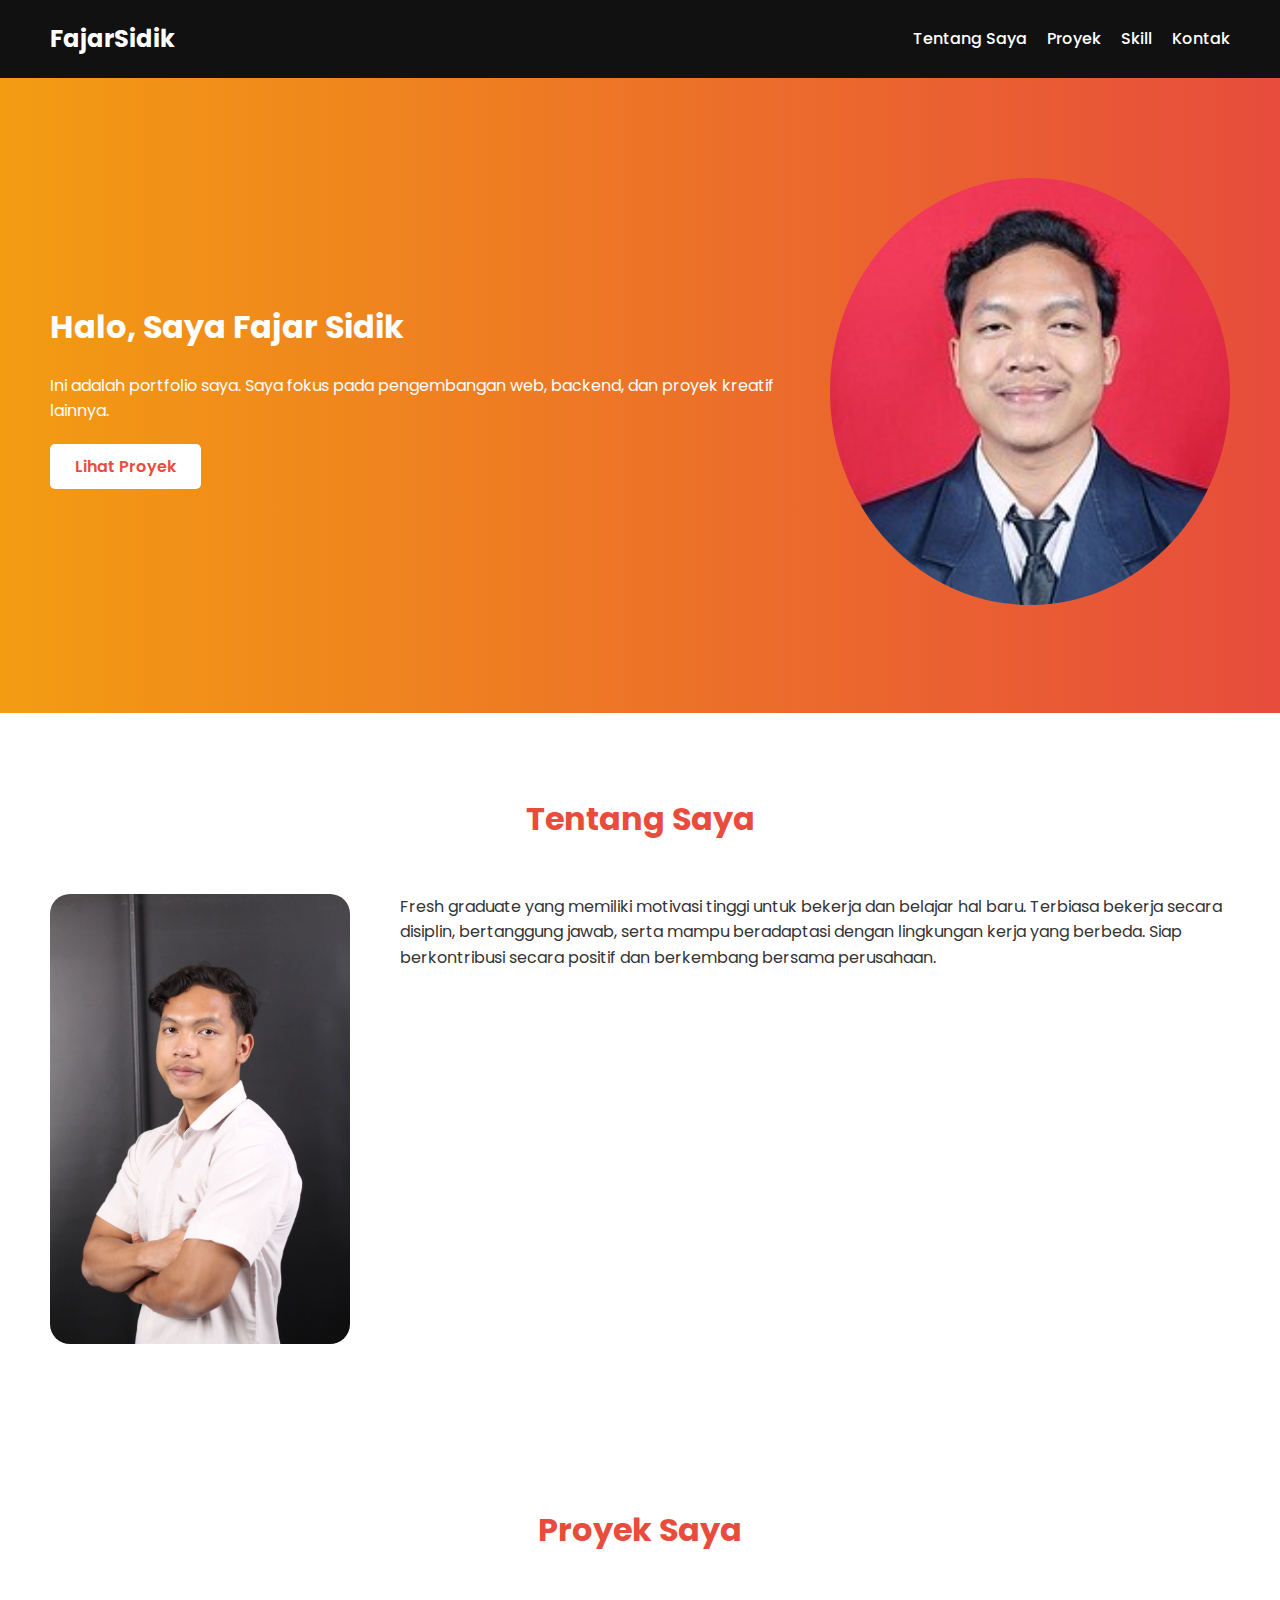
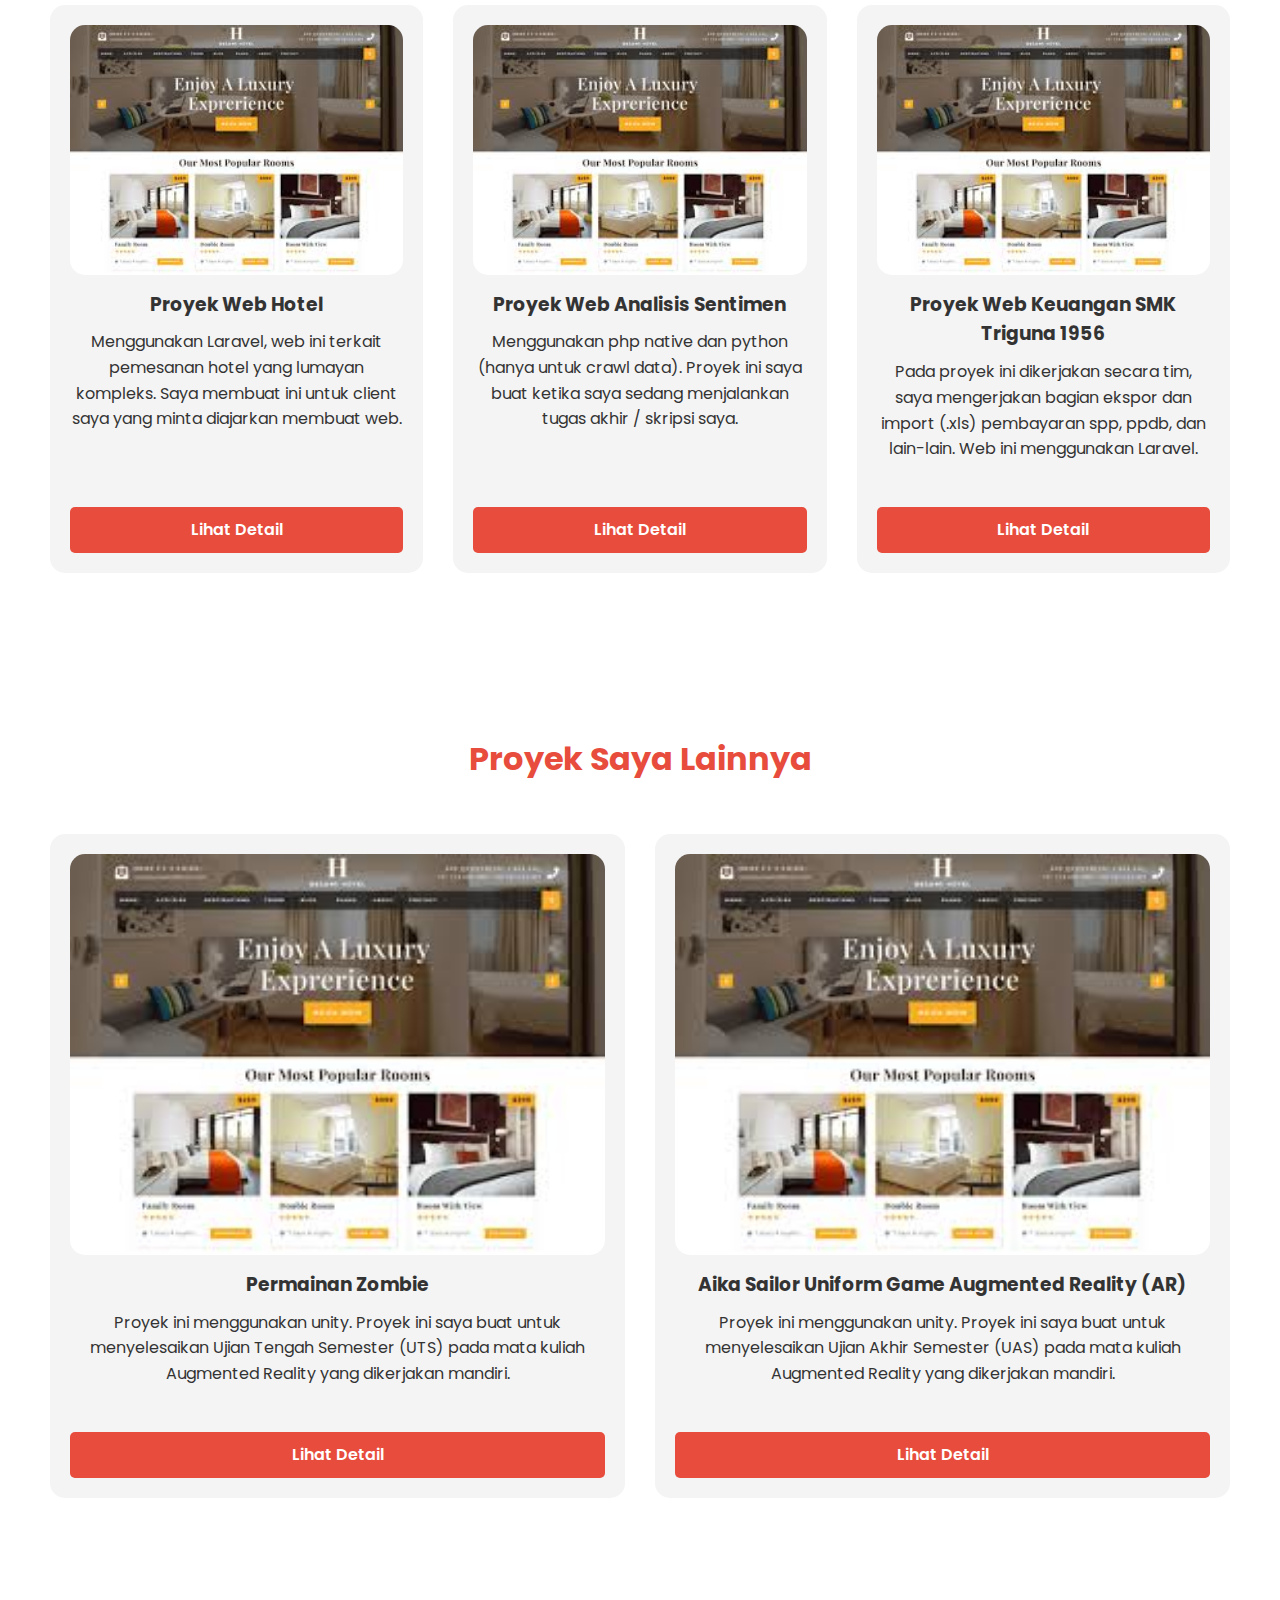
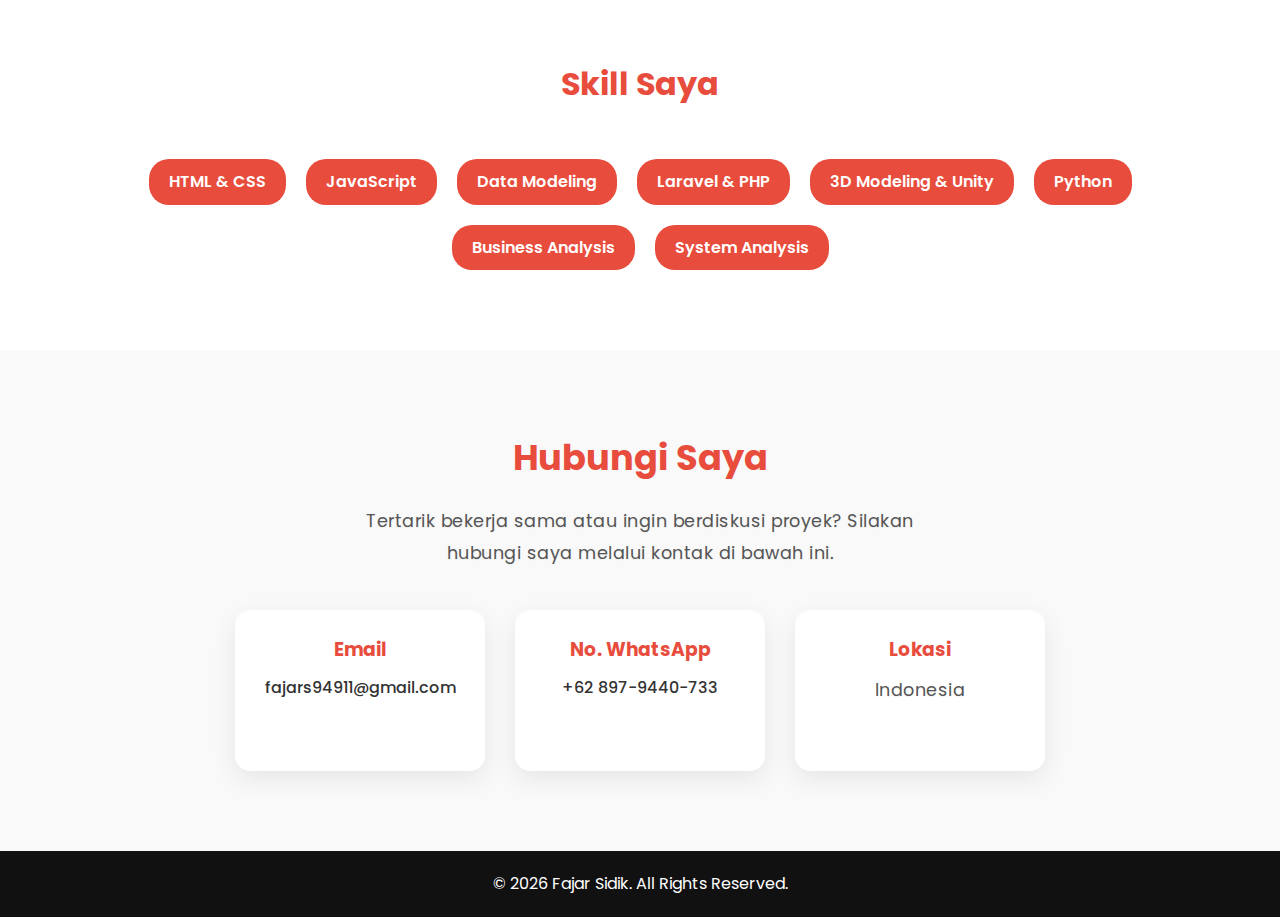
<file: index.html>
<!DOCTYPE html>
<html lang="id">

<head>
    <meta charset="UTF-8">
    <meta name="viewport" content="width=device-width, initial-scale=1.0">
    <title>Portfolio Fajar Sidik</title>
    <link rel="stylesheet" href="style.css">
    <link href="https://fonts.googleapis.com/css2?family=Poppins:wght@300;400;600;700&display=swap" rel="stylesheet">
</head>

<body>
    <!-- Navbar -->
    <nav class="navbar">
        <div class="logo">FajarSidik</div>

        <!-- Burger icon tetap 3 garis -->
        <div class="burger">
            <div></div>
            <div></div>
            <div></div>
        </div>

        <ul class="nav-links">
            <li><a href="#about">Tentang Saya</a></li>
            <li><a href="#projects">Proyek</a></li>
            <li><a href="#skills">Skill</a></li>
            <li><a href="#contact">Kontak</a></li>
        </ul>
    </nav>




    <!-- Hero Section -->
    <section class="hero">
        <div class="hero-content">
            <h1>Halo, Saya <span>Fajar Sidik</span></h1>
            <p>Ini adalah portfolio saya. Saya fokus pada pengembangan web, backend, dan proyek kreatif lainnya.
            </p>
            <a href="#projects" class="btn">Lihat Proyek</a>
        </div>
        <div class="hero-image">
            <img src="foto/foto_diri.jpg" alt="Profil">
        </div>
    </section>

    <!-- About Section -->
    <section id="about" class="about">
        <h2>Tentang Saya</h2>
        <div class="about-content">
            <img src="foto/foto_diri_2.jpg" alt="Tentang Saya">
            <p>Fresh graduate yang memiliki motivasi tinggi untuk bekerja dan belajar hal baru. Terbiasa bekerja secara
                disiplin,
                bertanggung jawab, serta mampu beradaptasi dengan lingkungan kerja yang berbeda. Siap berkontribusi
                secara
                positif dan berkembang bersama perusahaan.</p>
        </div>
    </section>

    <!-- Projects Section -->
    <section id="projects" class="projects">
        <h2>Proyek Saya</h2>
        <div class="project-list">
            <div class="project-card">
                <img src="foto/sdsd.jpg" alt="Proyek 1">
                <h3>Proyek Web Hotel</h3>
                <p>Menggunakan Laravel, web ini terkait pemesanan hotel yang lumayan kompleks. Saya membuat ini untuk
                    client saya yang minta diajarkan membuat web.</p><br>
                <a href="proyekSaya/1satu/index.html" class="btn">Lihat Detail</a>
            </div>
            <div class="project-card">
                <img src="foto/sdsd.jpg" alt="Proyek 2">
                <h3>Proyek Web Analisis Sentimen</h3>
                <p>Menggunakan php native dan python (hanya untuk crawl data). Proyek ini saya buat ketika saya sedang
                    menjalankan tugas akhir / skripsi saya.</p><br>
                <a href="#" class="btn">Lihat Detail</a>
            </div>
            <div class="project-card">
                <img src="foto/sdsd.jpg" alt="Proyek 3">
                <h3>Proyek Web Keuangan SMK Triguna 1956</h3>
                <p>Pada proyek ini dikerjakan secara tim, saya mengerjakan bagian ekspor dan import (.xls) pembayaran
                    spp, ppdb, dan lain-lain. Web ini menggunakan Laravel.</p>
                <br>
                <a href="#" class="btn">Lihat Detail</a>
            </div>
        </div>
    </section>

    <!-- ///////////////////////////////////////////////////////////////////////////////////// -->
    <!-- Projects Lainnya -->
    <section id="projects" class="projects">
        <h2>Proyek Saya Lainnya</h2>
        <div class="project-list">
            <div class="project-card">
                <img src="foto/sdsd.jpg" alt="Proyek 1">
                <h3>Permainan Zombie</h3>
                <p>Proyek ini menggunakan unity. Proyek ini saya buat untuk menyelesaikan Ujian Tengah Semester (UTS)
                    pada mata kuliah Augmented Reality yang dikerjakan mandiri.</p><br>
                <a href="proyekSaya/1satu/index.html" class="btn">Lihat Detail</a>
            </div>
            <div class="project-card">
                <img src="foto/sdsd.jpg" alt="Proyek 1">
                <h3>Aika Sailor Uniform Game Augmented Reality (AR)</h3>
                <p>Proyek ini menggunakan unity. Proyek ini saya buat untuk menyelesaikan Ujian Akhir Semester (UAS)
                    pada mata kuliah Augmented Reality yang dikerjakan mandiri.</p><br>
                <a href="proyekSaya/1satu/index.html" class="btn">Lihat Detail</a>
            </div>

        </div>
    </section>

    <!-- Skills Section -->
    <section id="skills" class="skills">
        <h2>Skill Saya</h2>
        <ul class="skill-list">
            <li>HTML & CSS</li>
            <li>JavaScript</li>
            <li>Data Modeling</li>
            <li>Laravel & PHP</li>
            <li>3D Modeling & Unity</li>
            <li>Python</li>
            <li>Business Analysis</li>
            <li>System Analysis</li>
        </ul>
    </section>

    <!-- Contact Section -->
    <section id="contact" class="contact">
        <h2>Hubungi Saya</h2>
        <p>
            Tertarik bekerja sama atau ingin berdiskusi proyek?
            Silakan hubungi saya melalui kontak di bawah ini.
        </p>

        <div class="contact-info">
            <div class="contact-card">
                <h3>Email</h3>
                <a href="mailto:fajars94911@gmail.com">
                    fajars94911@gmail.com
                </a>
            </div>

            <div class="contact-card">
                <h3>No. WhatsApp</h3>
                <a href="https://wa.me/628979440733" target="_blank">
                    +62 897-9440-733
                </a>
            </div>

            <div class="contact-card">
                <h3>Lokasi</h3>
                <p>Indonesia</p>
            </div>
        </div>
    </section>



    <!-- Footer -->
    <footer>
        <p>&copy; 2026 Fajar Sidik. All Rights Reserved.</p>
    </footer>

    <script src="script.js"></script>
</body>

</html>
</file>
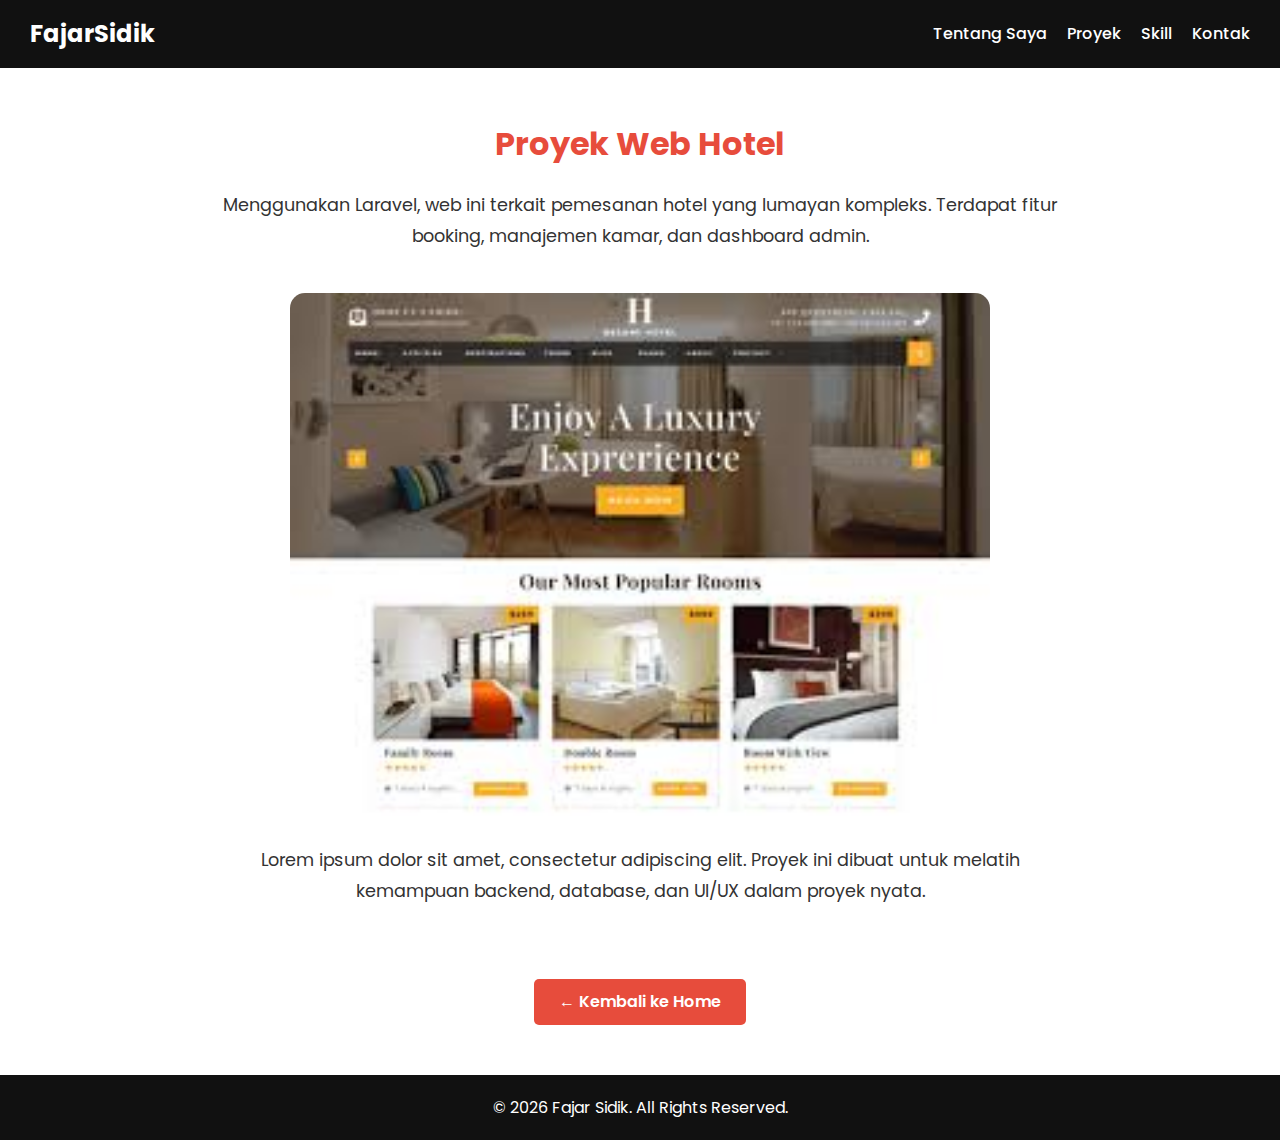
<file: proyekSaya/1satu/index.html>
<!DOCTYPE html>
<html lang="id">

<head>
    <meta charset="UTF-8">
    <meta name="viewport" content="width=device-width, initial-scale=1.0">
    <title>Proyek Web Hotel - Fajar Sidik</title>
    <link rel="stylesheet" href="style.css">
    <link href="https://fonts.googleapis.com/css2?family=Poppins:wght@300;400;600;700&display=swap" rel="stylesheet">
</head>

<body>
    <!-- Navbar -->
    <nav class="navbar">
        <div class="logo">FajarSidik</div>
        <div class="burger">
            <div></div>
            <div></div>
            <div></div>
        </div>
        <ul class="nav-links">
            <li><a href="../../index.html#about">Tentang Saya</a></li>
            <li><a href="../../index.html#projects">Proyek</a></li>
            <li><a href="../../index.html#skills">Skill</a></li>
            <li><a href="../../index.html#contact">Kontak</a></li>
        </ul>
    </nav>

    <!-- Project Detail Section -->
    <section class="project-detail">
        <h1>Proyek Web Hotel</h1>
        <p>Menggunakan Laravel, web ini terkait pemesanan hotel yang lumayan kompleks. Terdapat fitur booking, manajemen
            kamar, dan dashboard admin.</p>
        <img src="../../foto/sdsd.jpg" alt="Proyek Web Hotel">
        <p>Lorem ipsum dolor sit amet, consectetur adipiscing elit. Proyek ini dibuat untuk melatih kemampuan backend,
            database, dan UI/UX dalam proyek nyata.</p>
        <br><br>
        <!-- Tombol kembali -->
        <a href="../../index.html" class="btn back-btn">← Kembali ke Home</a>
    </section>

    <script src="script.js"></script>

    <!-- Footer -->
    <footer>
        <p>&copy; 2026 Fajar Sidik. All Rights Reserved.</p>
    </footer>
</body>

</html>
</file>
<file: style.css>
/* Reset */
* {
    margin: 0;
    padding: 0;
    box-sizing: border-box;
    font-family: 'Poppins', sans-serif;
}

body {
    line-height: 1.6;
    color: #333;
}

/* Navbar */
.navbar {
    display: flex;
    justify-content: space-between;
    align-items: center;
    padding: 20px 50px;
    background: #111;
    color: #fff;
    position: sticky;
    top: 0;
    z-index: 100;
}

.navbar .logo {
    font-weight: 700;
    font-size: 1.5rem;
}

.navbar ul {
    display: flex;
    list-style: none;
}

.navbar ul li {
    margin-left: 20px;
}

.navbar ul li a {
    color: #fff;
    text-decoration: none;
    font-weight: 500;
    transition: color 0.3s;
}

.navbar ul li a:hover {
    color: #f39c12;
}

/* Hero Section */
.hero {
    display: flex;
    justify-content: space-between;
    align-items: center;
    padding: 100px 50px;
    background: linear-gradient(to right, #f39c12, #e74c3c);
    color: #fff;
}

.hero h1 span {
    color: #fff;
    font-weight: 700;
}

.hero p {
    margin: 20px 0;
}

.hero .btn {
    display: inline-block;
    padding: 10px 25px;
    background: #fff;
    color: #e74c3c;
    text-decoration: none;
    border-radius: 5px;
    font-weight: 600;
}

.hero-image img {
    width: 400px;
    border-radius: 50%;
}

/* Sections */
section {
    padding: 80px 50px;
    scroll-margin-top: 20px;
    /* sesuaikan dengan tinggi navbar */

}

h2 {
    text-align: center;
    margin-bottom: 50px;
    font-size: 2rem;
    color: #e74c3c;
}

/* About */
.about-content {
    display: flex;
    justify-content: center;
    align-items: center;
    gap: 50px;
}

.about-content img {
    border-radius: 20px;
    width: 300px;
}

.about-content p {
    align-self: flex-start;
    /* override parent align-items */
}


/* Projects */
.project-list {
    display: grid;
    grid-template-columns: repeat(auto-fit, minmax(300px, 1fr));
    gap: 30px;
}

/* Card */
.project-card {
    display: flex;
    flex-direction: column;
    justify-content: space-between;
    /* bikin tombol selalu di bawah */
    background: #f4f4f4;
    padding: 20px;
    border-radius: 15px;
    text-align: center;
    transition: transform 0.3s;
}

.project-card:hover {
    transform: translateY(-10px);
}

.project-card img {
    width: 100%;
    border-radius: 15px;
    margin-bottom: 15px;
}

.project-card h3 {
    margin-bottom: 10px;
}

.project-card p {
    flex-grow: 1;
    /* biar paragraf mengambil space yang tersisa */
    margin-bottom: 20px;
    /* pastikan ada jarak sebelum tombol */
}

.project-card .btn {
    text-decoration: none;
    color: #fff;
    background: #e74c3c;
    padding: 10px 20px;
    border-radius: 5px;
    font-weight: 600;
    transition: all 0.3s;
}

.project-card .btn:hover {
    background: #c0392b;
    transform: translateY(-2px);
    box-shadow: 0 4px 15px rgba(0, 0, 0, 0.2);
}

/* Skills */
.skill-list {
    display: flex;
    justify-content: center;
    flex-wrap: wrap;
    gap: 20px;
    list-style: none;
}

.skill-list li {
    background: #e74c3c;
    color: #fff;
    padding: 10px 20px;
    border-radius: 20px;
    font-weight: 600;
}

/* Contact Section */
.contact {
    background: #f9f9f9;
    padding: 80px 50px;
    text-align: center;
}

.contact h2 {
    color: #e74c3c;
    font-size: 2.2rem;
    margin-bottom: 20px;
}

.contact p {
    font-size: 1.1rem;
    color: #555;
    max-width: 600px;
    margin: 0 auto 40px auto;
    line-height: 1.8;
    font-weight: 400;
    letter-spacing: 0.5px;
    text-shadow: 0px 1px 1px rgba(0, 0, 0, 0.05);
}

/* Form Styling */
.contact form {
    display: flex;
    flex-direction: column;
    gap: 20px;
    max-width: 500px;
    margin: auto;
}

.contact input,
.contact textarea {
    padding: 12px 15px;
    border-radius: 8px;
    border: 1px solid #ccc;
    font-size: 1rem;
    transition: all 0.3s;
    width: 100%;
}

.contact input:focus,
.contact textarea:focus {
    border-color: #e74c3c;
    box-shadow: 0 0 8px rgba(231, 76, 60, 0.3);
    outline: none;
}

.contact button {
    padding: 12px 20px;
    background: #e74c3c;
    color: #fff;
    font-weight: 600;
    border: none;
    border-radius: 8px;
    cursor: pointer;
    transition: all 0.3s;
}

.contact button:hover {
    background: #c0392b;
    transform: translateY(-2px);
    box-shadow: 0 4px 15px rgba(0, 0, 0, 0.2);
}


/* Footer */
footer {
    background: #111;
    color: #fff;
    text-align: center;
    padding: 20px 0;
}

/* Responsive Navbar */
.burger {
    display: none;
    cursor: pointer;
    flex-direction: column;
    gap: 5px;
}

.burger div {
    width: 25px;
    height: 3px;
    background-color: #fff;
    transition: all 0.3s;
}

/* Media Queries */
@media (max-width: 768px) {
    .burger {
        display: flex;
        flex-direction: column;
        gap: 5px;
        cursor: pointer;
        z-index: 300;
    }

    .burger div {
        width: 25px;
        height: 3px;
        background-color: #fff;
        transition: all 0.3s;
    }

    .navbar ul {
        position: fixed;
        top: 0;
        right: 0;
        width: 70%;
        height: 100vh;
        background: #111;
        flex-direction: column;
        padding-top: 100px;
        gap: 30px;
        transform: translateX(100%);
        transition: transform 0.3s ease-in-out;
        z-index: 200;
    }

    .navbar ul.active {
        transform: translateX(0);
    }

    /* other responsive styles tetap seperti sebelumnya */
    .hero {
        flex-direction: column;
        text-align: center;
        padding: 50px 20px;
    }

    .hero-image img {
        width: 250px;
        margin-top: 30px;
    }

    .about-content {
        flex-direction: column;
        gap: 20px;
        text-align: center;
    }

    .about-content img {
        width: 200px;
    }

    section {
        padding: 60px 20px;
        scroll-margin-top: 78px;
        /* sesuaikan dengan tinggi navbar */

    }

    .project-list {
        grid-template-columns: 1fr;
    }

    .skill-list {
        flex-direction: column;
        gap: 15px;
    }

    .contact {
        padding: 60px 20px;
    }
}


/* Burger animation ketika toggle aktif */
.burger.toggle .line1 {
    transform: rotate(-45deg) translate(-5px, 6px);
}

.burger.toggle .line2 {
    opacity: 0;
}

.burger.toggle .line3 {
    transform: rotate(45deg) translate(-5px, -6px);
}

.contact-info {
    display: flex;
    justify-content: center;
    gap: 30px;
    flex-wrap: wrap;
    margin-top: 40px;
}

.contact-card {
    background: #fff;
    padding: 25px 30px;
    border-radius: 15px;
    width: 250px;
    box-shadow: 0 8px 25px rgba(0,0,0,0.08);
    transition: all 0.3s ease;
}

.contact-card:hover {
    transform: translateY(-8px);
    box-shadow: 0 12px 35px rgba(0,0,0,0.15);
}

.contact-card h3 {
    margin-bottom: 10px;
    color: #e74c3c;
}

.contact-card a {
    text-decoration: none;
    color: #333;
    font-weight: 500;
    transition: color 0.3s;
}

.contact-card a:hover {
    color: #e74c3c;
}
</file>
<file: proyekSaya/1satu/style.css>
/* Reset */
* {
    margin: 0;
    padding: 0;
    box-sizing: border-box;
    font-family: 'Poppins', sans-serif;
}

body {
    line-height: 1.6;
    color: #333;
}

/* Navbar */
.navbar {
    display: flex;
    justify-content: space-between;
    align-items: center;
    padding: 15px 30px;
    background: #111;
    color: #fff;
    position: sticky;
    top: 0;
    z-index: 100;
}

.navbar .logo {
    font-weight: 700;
    font-size: 1.5rem;
}

.navbar ul {
    display: flex;
    list-style: none;
}

.navbar ul li {
    margin-left: 20px;
}

.navbar ul li a {
    color: #fff;
    text-decoration: none;
    font-weight: 500;
    transition: color 0.3s;
}

.navbar ul li a:hover {
    color: #f39c12;
}

/* Burger */
.burger {
    display: none;
    flex-direction: column;
    gap: 5px;
    cursor: pointer;
    z-index: 300;
}

.burger div {
    width: 25px;
    height: 3px;
    background-color: #fff;
    transition: all 0.3s;
}

/* Navbar Mobile */
@media (max-width: 768px) {
    .burger {
        display: flex;
    }

    .navbar ul {
        position: fixed;
        top: 0;
        right: 0;
        width: 70%;
        height: 100vh;
        background: #111;
        flex-direction: column;
        padding-top: 100px;
        gap: 30px;
        transform: translateX(100%);
        transition: transform 0.3s ease-in-out;
        z-index: 200;
    }

    .navbar ul.active {
        transform: translateX(0);
    }
}

/* Project Detail */
.project-detail {
    max-width: 900px;
    margin: 50px auto;
    padding: 0 20px;
    text-align: center;
}

.project-detail h1 {
    font-size: 2rem;
    color: #e74c3c;
    margin-bottom: 20px;
}

.project-detail p {
    font-size: 1.1rem;
    margin-bottom: 20px;
    line-height: 1.8;
}

.project-detail img {
    width: 100%;
    max-width: 700px;
    border-radius: 15px;
    margin: 20px 0;
}

/* Tombol Kembali */
.back-btn {
    display: inline-block;
    padding: 10px 25px;
    background: #e74c3c;
    color: #fff;
    text-decoration: none;
    border-radius: 5px;
    font-weight: 600;
    transition: all 0.3s;
}

.back-btn:hover {
    background: #c0392b;
    transform: translateY(-2px);
    box-shadow: 0 4px 15px rgba(0, 0, 0, 0.2);
}

/* Footer */
footer {
    background: #111;
    color: #fff;
    text-align: center;
    padding: 20px 0;
}
</file>
